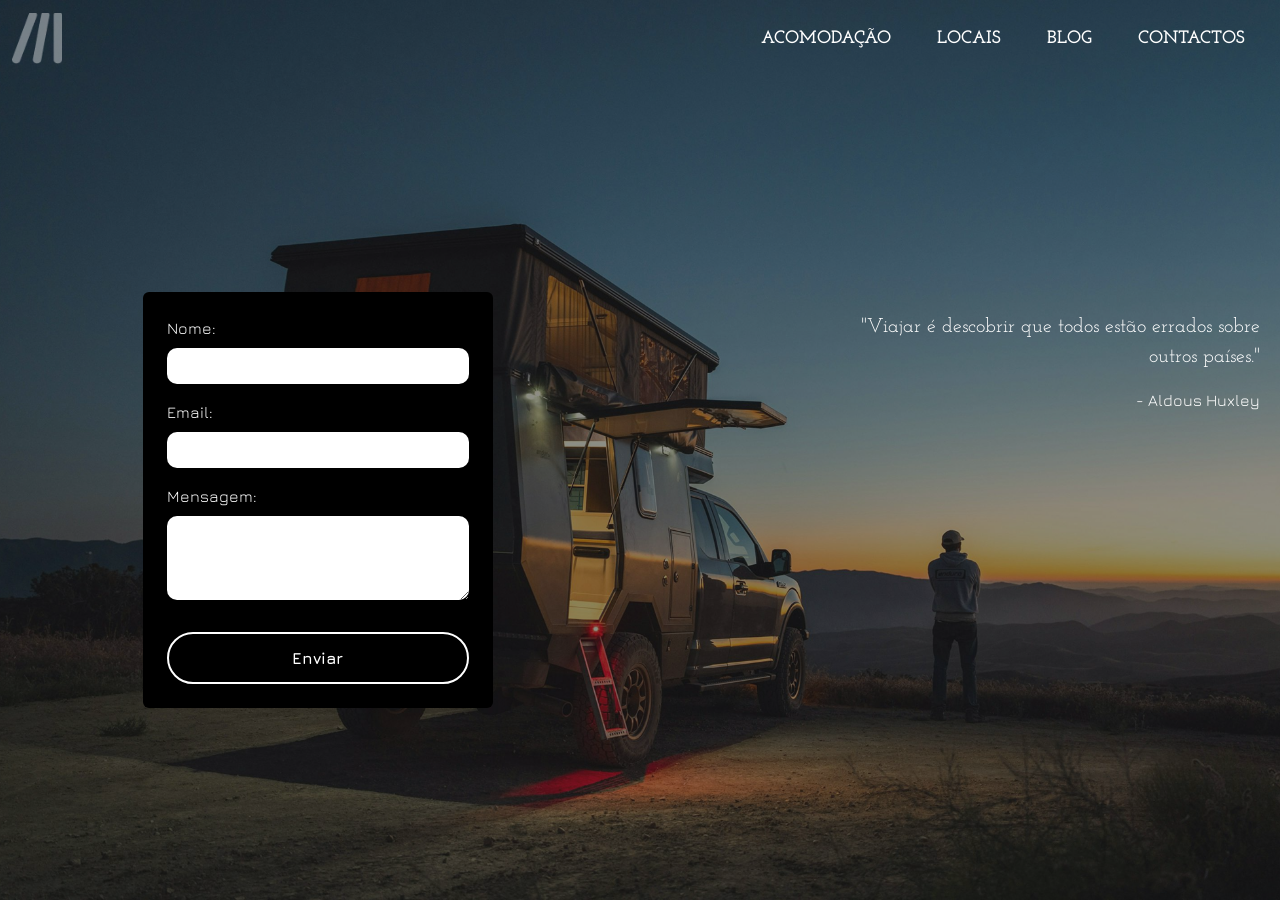
<file: paginas/contactos.html>
<!DOCTYPE html>
<html lang="pt">
<head>
  <meta charset="UTF-8">
  <meta name="viewport" content="width=device-width, initial-scale=1">
  <title>Contactos - Living Around</title>

  <!-- Bootstrap CSS -->
  <link href="https://cdn.jsdelivr.net/npm/bootstrap@5.3.0/dist/css/bootstrap.min.css" rel="stylesheet">

  <!-- Fontes -->
  <link href="https://fonts.googleapis.com/css2?family=Jura:wght@300;400;700&family=Josefin+Slab:wght@400;700&display=swap" rel="stylesheet">

  <!-- CSS personalizado -->
  <link rel="stylesheet" href="../css/stylesContactos.css">
</head>
<body>

<!-- Navbar -->
<nav class="navbar navbar-expand-lg navbar-dark">
  <div class="container-fluid">
    <a class="navbar-brand" href="../index.html">
      <img src="../imagens/logo-grey.png" alt="Living Around" width="50">
    </a>
    <button class="navbar-toggler" type="button" data-bs-toggle="collapse" data-bs-target="#navbarNav">
      <span class="navbar-toggler-icon"></span>
    </button>
    <div class="collapse navbar-collapse justify-content-end" id="navbarNav">
      <ul class="navbar-nav">
        <li class="nav-item"><a class="nav-link" href="../paginas/acomodacao.html">ACOMODAÇÃO</a></li>
        <li class="nav-item"><a class="nav-link" href="../paginas/explorar.html">LOCAIS</a></li>
        <li class="nav-item"><a class="nav-link" href="../paginas/paginaEmConstrucao.html">BLOG</a></li>
        <li class="nav-item"><a class="nav-link" href="#">CONTACTOS</a></li>
      </ul>
    </div>
  </div>
</nav>

<!-- Seção de Contactos -->
<section class="secao-contactos">
    <div class="overlay"></div>
  
    <div class="container-contactos">
      
      <!-- Div esquerda: Formulário -->
      <div class="div-formulario d-flex justify-content-center align-items-center">
        <div class="formulario p-4 rounded">
          <form id="form-contactos">
            <div class="mb-3">
              <label for="nome" class="form-label">Nome:</label>
              <input type="text" class="form-control" id="nome" required>
            </div>
            <div class="mb-3">
              <label for="email" class="form-label">Email:</label>
              <input type="email" class="form-control" id="email" required>
            </div>
            <div class="mb-3">
              <label for="mensagem" class="form-label">Mensagem:</label>
              <textarea class="form-control" id="mensagem" rows="3" required></textarea>
            </div>
            <button type="submit" class="btn-enviar mt-3">Enviar</button>
          </form>
        </div>
      </div>
  
      <!-- Div direita: Frase -->
      <div class="div-frase d-flex align-items-start justify-content-end">
        <div class="frase-contactos text-end">
          <p class="frase">"Viajar é descobrir que todos estão errados sobre outros países."</p>
          <p class="autor">- Aldous Huxley</p>
        </div>
      </div>
  
    </div>
  </section>

<!-- Modal de Sucesso -->
<div class="modal fade" id="sucessoModal" tabindex="-1" aria-labelledby="sucessoModalLabel" aria-hidden="true">
  <div class="modal-dialog modal-top-centered">
    <div class="modal-content text-center p-4">
      <div class="modal-body">
        <p class="mb-4">Seu formulário foi enviado com sucesso!</p>
        <button type="button" class="btn-ok" data-bs-dismiss="modal">Ok</button>
      </div>
    </div>
  </div>
</div>

<!-- Bootstrap JS -->
<script src="https://cdn.jsdelivr.net/npm/bootstrap@5.3.0/dist/js/bootstrap.bundle.min.js"></script>

<!-- JS personalizado -->
<script src="../js/scriptContactos.js"></script>

</body>
</html>
</file>
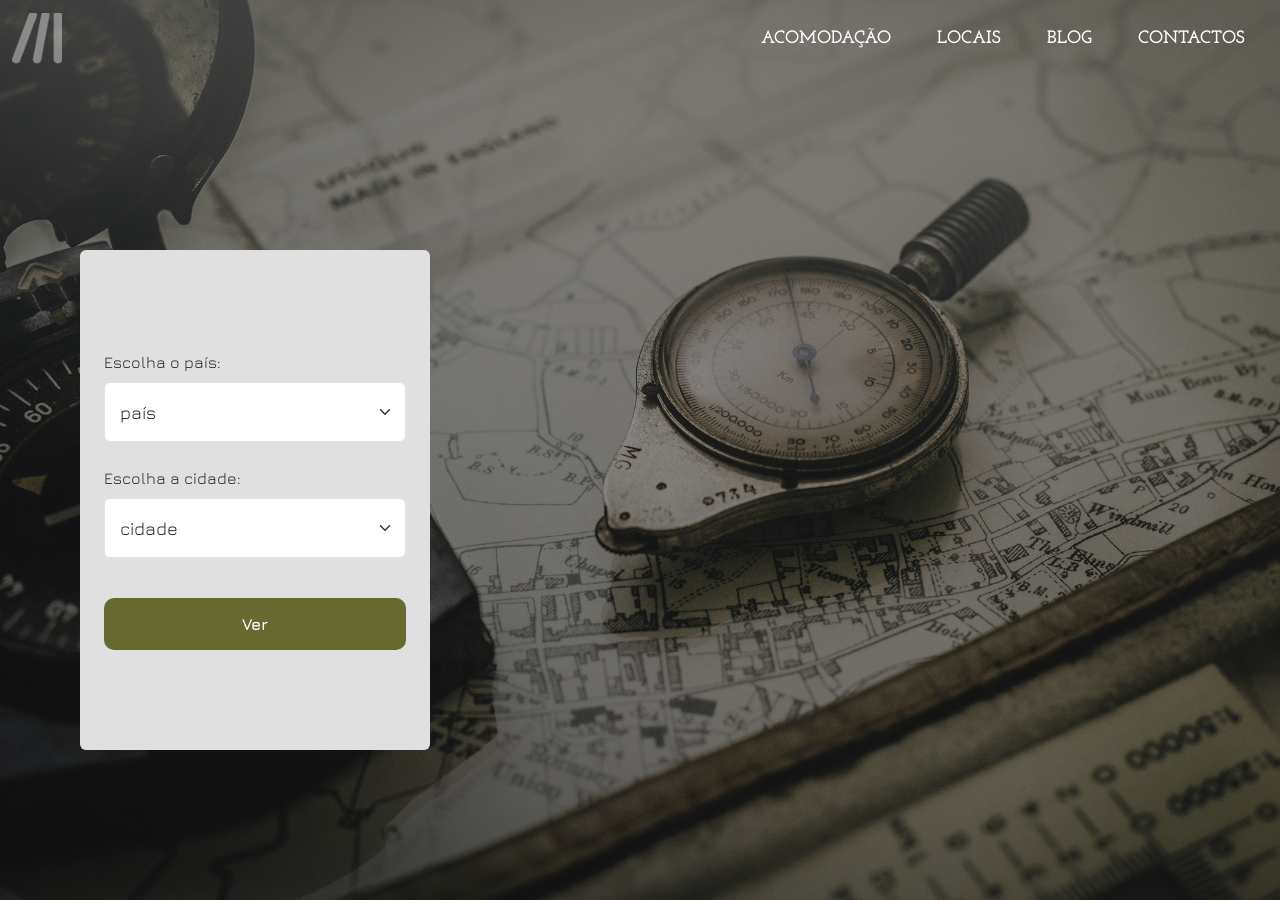
<file: paginas/explorar.html>
<!DOCTYPE html>
<html lang="pt">
<head>
  <meta charset="UTF-8">
  <meta name="viewport" content="width=device-width, initial-scale=1">
  <title>Explorar - Living Around</title>

  <!-- Bootstrap -->
  <link href="https://cdn.jsdelivr.net/npm/bootstrap@5.3.0/dist/css/bootstrap.min.css" rel="stylesheet">

  <!-- Fontes -->
  <link href="https://fonts.googleapis.com/css2?family=Jura:wght@300;400;700&family=Josefin+Slab:wght@400;700&display=swap" rel="stylesheet">

  <!-- CSS -->
  <link rel="stylesheet" href="../css/stylesExplorar.css">
</head>
<body>

<!-- NAVBAR -->
<nav class="navbar navbar-expand-lg navbar-dark">
  <div class="container-fluid">
    <a class="navbar-brand" href="../index.html">
      <img src="../imagens/logo-grey.png" alt="Living Around" width="50">
    </a>
    <button class="navbar-toggler" type="button" data-bs-toggle="collapse" data-bs-target="#navbarNav">
      <span class="navbar-toggler-icon"></span>
    </button>
    <div class="collapse navbar-collapse justify-content-end" id="navbarNav">
      <ul class="navbar-nav">
        <li class="nav-item"><a class="nav-link" href="../paginas/acomodacao.html">ACOMODAÇÃO</a></li>
        <li class="nav-item"><a class="nav-link" href="../paginas/explorar.html">LOCAIS</a></li>
        <li class="nav-item"><a class="nav-link" href="../paginas/paginaEmConstrucao.html">BLOG</a></li>
        <li class="nav-item"><a class="nav-link" href="../paginas/contactos.html">CONTACTOS</a></li>
      </ul>
    </div>
  </div>
</nav>

<!-- SEÇÃO PRINCIPAL -->
<section class="secao-explorar">
  <div class="overlay"></div>

  <div class="container-explorar d-flex flex-column flex-lg-row justify-content-around align-items-center">

    <!-- BLOCO ESCOLHA -->
    <div class="bloco-escolha p-4 rounded">
      <form id="form-explorar">
        <div class="mb-4">
          <label for="pais" class="form-label">Escolha o país:</label>
          <select class="form-select" id="pais" required>
            <option value="">país</option>
            <option value="Portugal">Portugal</option>
            <option value="Espanha">Espanha</option>
          </select>
        </div>
        <div class="mb-4">
          <label for="cidade" class="form-label">Escolha a cidade:</label>
          <select class="form-select" id="cidade" required>
            <option value="">cidade</option>
          </select>
        </div>
        <button type="submit" class="btn-ver mt-3">Ver</button>
      </form>
    </div>

    <!-- BLOCO RESULTADO -->
    <div id="resultado" class="bloco-resultado text-start">
      <iframe id="mapa" class="mapa d-none" src="" frameborder="0" allowfullscreen></iframe>
      <div class="info-local mt-4 p-4 rounded d-none">
        <h3 id="titulo-local"></h3>
        <p id="morada"></p>
        <p id="email"></p>
      </div>
    </div>

  </div>
</section>

<!-- Bootstrap JS -->
<script src="https://cdn.jsdelivr.net/npm/bootstrap@5.3.0/dist/js/bootstrap.bundle.min.js"></script>

<!-- JavaScript personalizado -->
<script src="../js/scriptExplorar.js"></script>

</body>
</html>
</file>
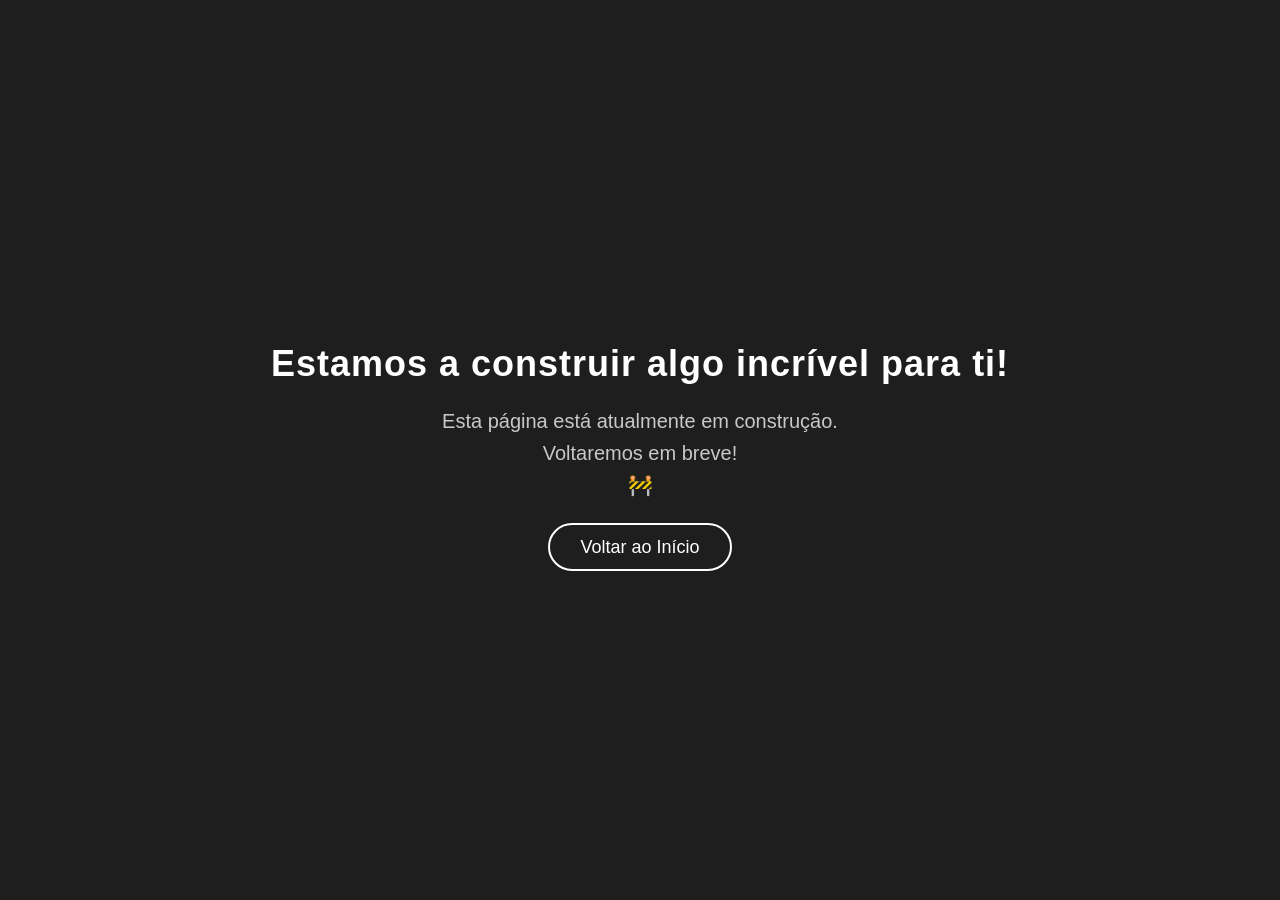
<file: paginas/paginaEmConstrucao.html>
<!DOCTYPE html>
<html lang="pt">
<head>
    <meta charset="UTF-8">
    <meta name="viewport" content="width=device-width, initial-scale=1.0">
    <title>Página em Construção 🚧</title>
</head>
<body>
    <style>

    * {
    margin: 0;
    padding: 0;
    box-sizing: border-box;
    }

    html, body {
    height: 100%;
    width: 100%;
    font-family: 'Jura', sans-serif;
    background-color: rgb(30, 30, 30);
    color: rgb(255, 255, 255);
    display: flex;
    align-items: center;
    justify-content: center;
    text-align: center;
    }

    
    .construcao-container {
    padding: 40px;
    }

    .construcao-container h1 {
    font-size: 36px;
    margin-bottom: 20px;
    letter-spacing: 1px;
    }

    .construcao-container p {
    font-size: 20px;
    color: rgb(200, 200, 200);
    line-height: 1.6;
    }

    /* Botão Voltar */
    .btn-voltar {
    font-family: 'Jura', sans-serif;
    font-size: 18px;
    padding: 12px 30px;
    background-color: transparent;
    border: 2px solid rgb(255, 255, 255);
    color: rgb(255, 255, 255);
    text-decoration: none;
    border-radius: 50px;
    transition: all 0.3s ease;
    }

    .btn-voltar:hover {
    background-color: rgb(255, 255, 255);
    color: rgb(30, 30, 30);
    }

    /* Responsivo */
    @media (max-width: 576px) {
    .construcao-container h1 {
        font-size: 28px;
    }

    .construcao-container p {
        font-size: 16px;
    }

    .btn-voltar {
        font-size: 16px;
        padding: 10px 25px;
    }
    }


    </style>


    <div class="construcao-container">
        <h1>Estamos a construir algo incrível para ti!</h1>
        <p>Esta página está atualmente em construção.<br>Voltaremos em breve!<br>🚧</p>
        <br>
        <br>
        <a href="../index.html" class="btn-voltar">Voltar ao Início</a>
    </div>
    
</body>
</html>
</file>
<file: css/stylesContactos.css>
* {
    margin: 0;
    padding: 0;
    box-sizing: border-box;
}

html, body {
    height: 100%;
    font-family: 'Jura', sans-serif;
}

/* Navbar */
.navbar {
    background: transparent;
    position: absolute;
    width: 100%;
    top: 0;
    z-index: 10;
}

.navbar-nav .nav-link {
    font-family: 'Josefin Slab', serif;
    font-size: 18px;
    font-weight: 700;
    color: white !important;
    margin: 0 15px;
}

/* Secção Contactos */
.secao-contactos {
    background-image: url('../imagens/jipe-combi.png');
    background-size: cover;
    background-position: center;
    min-height: 100vh;
    position: relative;
    display: flex;
    align-items: center;
    justify-content: center;
}

.overlay {
    position: absolute;
    width: 100%;
    height: 100%;
    background: rgba(30, 30, 30, 0.5);
}

/* Container */
.container-contactos {
    z-index: 2;
    width: 100%;
    max-width: 1300px;
    padding: 120px 20px 20px 20px;
    display: flex;
    justify-content: space-between;
    align-items: flex-start;
    gap: 50px;
}

/* Div Formulário */
.div-formulario {
    width: 50%;
    display: flex;
    justify-content: center;
    align-items: center;
}

.formulario {
    background-color: black;
    padding: 30px;
    border-radius: 15px;
    width: 100%;
    max-width: 350px;
}

.formulario .form-label {
    color: white;
}

.formulario .form-control {
    border-radius: 10px;
    border: none;
}

.btn-enviar {
    width: 100%;
    background-color: black;
    border: 2px solid white;
    color: white;
    padding: 12px;
    font-weight: bold;
    border-radius: 30px;
    transition: all 0.3s ease;
}

.btn-enviar:hover {
    background-color: white;
    color: black;
}

/* Div Frase */
.div-frase {
    width: 50%;
    display: flex;
    justify-content: flex-end;
    align-items: flex-start;
    padding-top: 20px;
}

.frase-contactos {
    max-width: 400px;
    color: white;
    text-align: right;
}

.frase {
    font-size: 20px;
    font-family: 'Josefin Slab', serif;
}

.autor {
    font-size: 16px;
    margin-top: 10px;
}

/* Modal Sucesso */
.modal-content {
    background-color: white;
    border-radius: 35px;
    padding: 40px 30px;
}

.modal-body p {
    color: black;
    font-size: 20px;
    font-family: 'Jura', sans-serif;
    margin-bottom: 20px;
}

/* Botão OK dentro do Modal */
.btn-ok {
    background-color: #61B2F5;
    color: white;
    border: none;
    border-radius: 35px;
    padding: 14px 120px;
    font-size: 18px;
    font-family: 'Jura', sans-serif;
    font-weight: bold;
    display: inline-block;
    transition: background-color 0.3s ease;
}

.btn-ok:hover {
    background-color: #4a9ee0;
}

/* Modal alinhado em cima no Desktop */
.modal-dialog {
    max-width: 800px;
    margin: 3rem auto 0 auto; /* topo maior */
}

/* Responsivo */
@media (max-width: 992px) {
    .container-contactos {
        flex-direction: column;
        align-items: center;
        gap: 30px;
        padding-top: 100px;
    }

    .div-formulario, .div-frase {
        width: 100%;
    }

    .frase-contactos {
        text-align: center;
        margin-top: 20px;
    }
}

@media (max-width: 768px) {
    .modal-dialog {
        margin: 1.75rem auto; /* Volta a centrar o modal em mobile */
    }
}
</file>
<file: css/stylesExplorar.css>
* {
    margin: 0;
    padding: 0;
    box-sizing: border-box;
  }
  
  html, body {
    height: 100%;
    font-family: 'Jura', sans-serif;
  }
  
  /* Navbar */
  .navbar {
    background: transparent;
    position: absolute;
    width: 100%;
    top: 0;
    z-index: 10;
  }
  
  .navbar-nav .nav-link {
    font-family: 'Josefin Slab', serif;
    font-size: 18px;
    font-weight: 700;
    color: white !important;
    margin: 0 15px;
  }
  
  /* Seção principal */
  .secao-explorar {
    background-image: url('../imagens/bussola.png');
    background-size: cover;
    background-position: center;
    background-repeat: no-repeat;
    min-height: 100vh;
    position: relative;
    display: flex;
    align-items: center;
    justify-content: center;
  }
  
  .overlay {
    position: absolute;
    width: 100%;
    height: 100%;
    background: rgba(30, 30, 30, 0.5);
  }
  
  /* Container principal */
  .container-explorar {
    z-index: 2;
    width: 100%;
    max-width: 1300px;
    padding: 120px 20px 20px 20px;
    display: flex;
    justify-content: space-around;
    align-items: center;
    gap: 50px; /* Espaço entre blocos */
  }
  
  /* Bloco Escolha */
  .bloco-escolha {
    background-color: #e0e0e0;
    border-radius: 15px;
    padding: 50px 30px;
    width: 100%;
    max-width: 350px;
    min-height: 500px;
    display: flex;
    flex-direction: column;
    justify-content: center;
  }
  
  .bloco-escolha select {
    height: 60px;
    font-size: 18px;
    padding: 10px 15px;
  }
  
  .btn-ver {
    width: 100%;
    background-color: #686931;
    border: none;
    color: white;
    padding: 14px;
    font-weight: bold;
    border-radius: 10px;
    transition: all 0.3s ease;
  }
  
  .btn-ver:hover {
    background-color: #575821;
  }
  
  /* Bloco Resultado */
  .bloco-resultado {
    flex: 1;
    max-width: 600px;
    display: flex;
    flex-direction: column;
    justify-content: flex-start;
    align-items: center;
  }
  
  /* Mapa */
  .mapa {
    width: 100%;
    height: 300px;
    border-radius: 20px;
    margin-bottom: 20px;
  }
  
  /* Info local */
  .info-local {
    background-color: rgba(0, 0, 0, 0.7);
    color: white;
    width: 100%;
    padding: 20px;
    border-radius: 20px;
    text-align: left;
  }
  
  .info-local h3 {
    font-size: 20px;
    margin-bottom: 10px;
  }
  
  .info-local p {
    font-size: 16px;
    margin: 5px 0;
  }
  
  /* Responsivo */
  @media (max-width: 992px) {
    .container-explorar {
      flex-direction: column;
      align-items: center;
      padding-top: 100px;
      gap: 30px;
    }
  
    .bloco-escolha {
      min-height: auto;
      padding: 40px 20px;
    }
  
    .bloco-resultado {
      margin-top: 0;
      max-width: 90%;
      align-items: center;
    }
  
    .info-local {
      text-align: center;
    }
  }
  
  @media (max-width: 576px) {
    .navbar-nav .nav-link {
      font-size: 16px;
      margin: 0 8px;
    }
  
    .btn-ver {
      padding: 12px;
      font-size: 16px;
    }
  }
</file>
